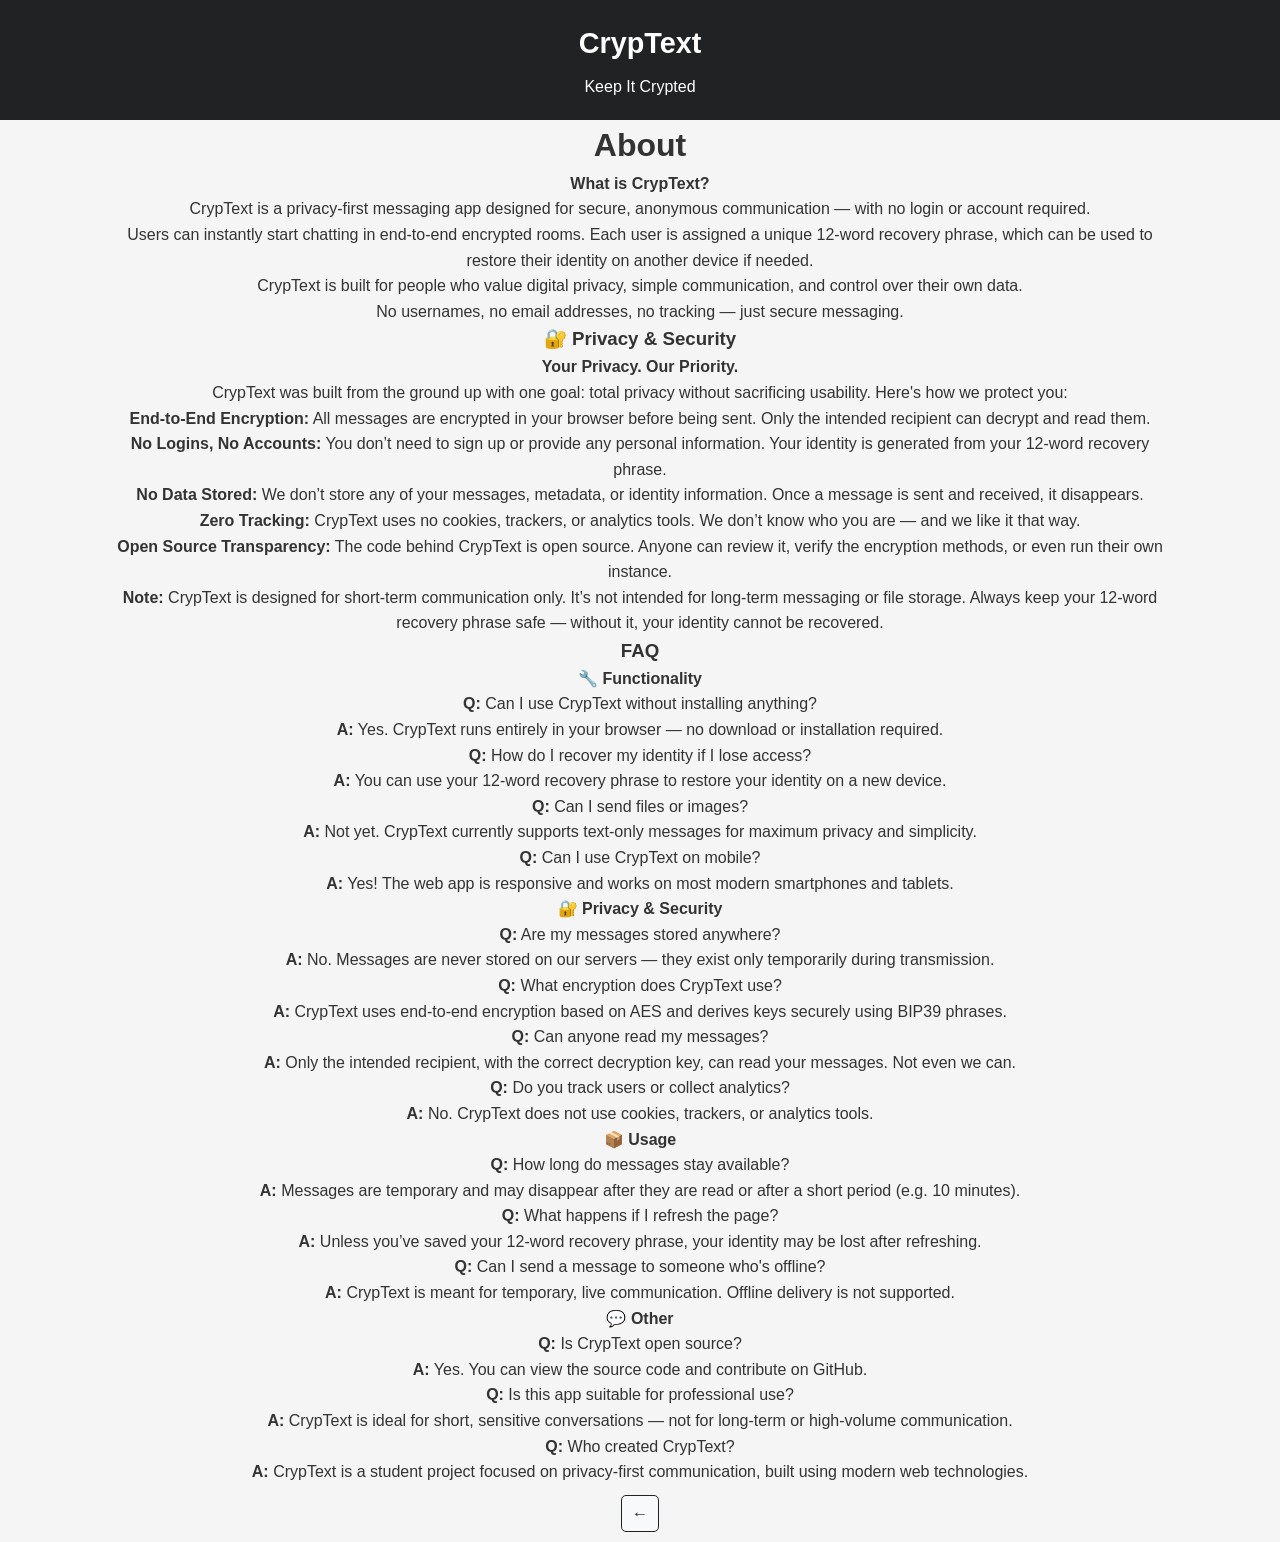
<file: about.html>
<!DOCTYPE html>
<html lang="en">
<head>
    <meta charset="UTF-8">
    <meta name="viewport" content="width=device-width, initial-scale=1.0">
    <title>About CrypText</title>
    <link rel="stylesheet" href="styles.css">
</head>
<body>
    <header>
        <div class="container">
            <div class="logo">CrypText</div>
            <p>Keep It Crypted</p>
        </div>
    </header>
    <main>
        <div class="container">
            <h1>About</h1>
            <p><strong>What is CrypText?</strong></p>
            <p>CrypText is a privacy-first messaging app designed for secure, anonymous communication — with no login or account required.</p>
            <p>Users can instantly start chatting in end-to-end encrypted rooms. Each user is assigned a unique 12-word recovery phrase, which can be used to restore their identity on another device if needed.</p>
            <p>CrypText is built for people who value digital privacy, simple communication, and control over their own data.</p>
            <p>No usernames, no email addresses, no tracking — just secure messaging.</p>

            <h3>🔐 Privacy & Security</h3>
            <p><strong>Your Privacy. Our Priority.</strong></p>
            <p>CrypText was built from the ground up with one goal: total privacy without sacrificing usability. Here's how we protect you:</p>
            <p><strong>End-to-End Encryption:</strong> All messages are encrypted in your browser before being sent. Only the intended recipient can decrypt and read them.</p>
            <p><strong>No Logins, No Accounts:</strong> You don’t need to sign up or provide any personal information. Your identity is generated from your 12-word recovery phrase.</p>
            <p><strong>No Data Stored:</strong> We don’t store any of your messages, metadata, or identity information. Once a message is sent and received, it disappears.</p>
            <p><strong>Zero Tracking:</strong> CrypText uses no cookies, trackers, or analytics tools. We don’t know who you are — and we like it that way.</p>
            <p><strong>Open Source Transparency:</strong> The code behind CrypText is open source. Anyone can review it, verify the encryption methods, or even run their own instance.</p>
            <p><strong>Note:</strong> CrypText is designed for short-term communication only. It’s not intended for long-term messaging or file storage. Always keep your 12-word recovery phrase safe — without it, your identity cannot be recovered.</p>

            <h3>FAQ</h3>
            <h4>🔧 Functionality</h4>
            <p><strong>Q:</strong> Can I use CrypText without installing anything?<br><strong>A:</strong> Yes. CrypText runs entirely in your browser — no download or installation required.</p>
            <p><strong>Q:</strong> How do I recover my identity if I lose access?<br><strong>A:</strong> You can use your 12-word recovery phrase to restore your identity on a new device.</p>
            <p><strong>Q:</strong> Can I send files or images?<br><strong>A:</strong> Not yet. CrypText currently supports text-only messages for maximum privacy and simplicity.</p>
            <p><strong>Q:</strong> Can I use CrypText on mobile?<br><strong>A:</strong> Yes! The web app is responsive and works on most modern smartphones and tablets.</p>

            <h4>🔐 Privacy & Security</h4>
            <p><strong>Q:</strong> Are my messages stored anywhere?<br><strong>A:</strong> No. Messages are never stored on our servers — they exist only temporarily during transmission.</p>
            <p><strong>Q:</strong> What encryption does CrypText use?<br><strong>A:</strong> CrypText uses end-to-end encryption based on AES and derives keys securely using BIP39 phrases.</p>
            <p><strong>Q:</strong> Can anyone read my messages?<br><strong>A:</strong> Only the intended recipient, with the correct decryption key, can read your messages. Not even we can.</p>
            <p><strong>Q:</strong> Do you track users or collect analytics?<br><strong>A:</strong> No. CrypText does not use cookies, trackers, or analytics tools.</p>

            <h4>📦 Usage</h4>
            <p><strong>Q:</strong> How long do messages stay available?<br><strong>A:</strong> Messages are temporary and may disappear after they are read or after a short period (e.g. 10 minutes).</p>
            <p><strong>Q:</strong> What happens if I refresh the page?<br><strong>A:</strong> Unless you’ve saved your 12-word recovery phrase, your identity may be lost after refreshing.</p>
            <p><strong>Q:</strong> Can I send a message to someone who's offline?<br><strong>A:</strong> CrypText is meant for temporary, live communication. Offline delivery is not supported.</p>

            <h4>💬 Other</h4>
            <p><strong>Q:</strong> Is CrypText open source?<br><strong>A:</strong> Yes. You can view the source code and contribute on GitHub.</p>
            <p><strong>Q:</strong> Is this app suitable for professional use?<br><strong>A:</strong> CrypText is ideal for short, sensitive conversations — not for long-term or high-volume communication.</p>
            <p><strong>Q:</strong> Who created CrypText?<br><strong>A:</strong> CrypText is a student project focused on privacy-first communication, built using modern web technologies.</p>
            <a href="index.html" class="back-button" style="text-decoration: none; display: inline-block; margin: 10px;">
                &#8592;
            </a>
        </div>
    </main>
</body>
</html>
</file>
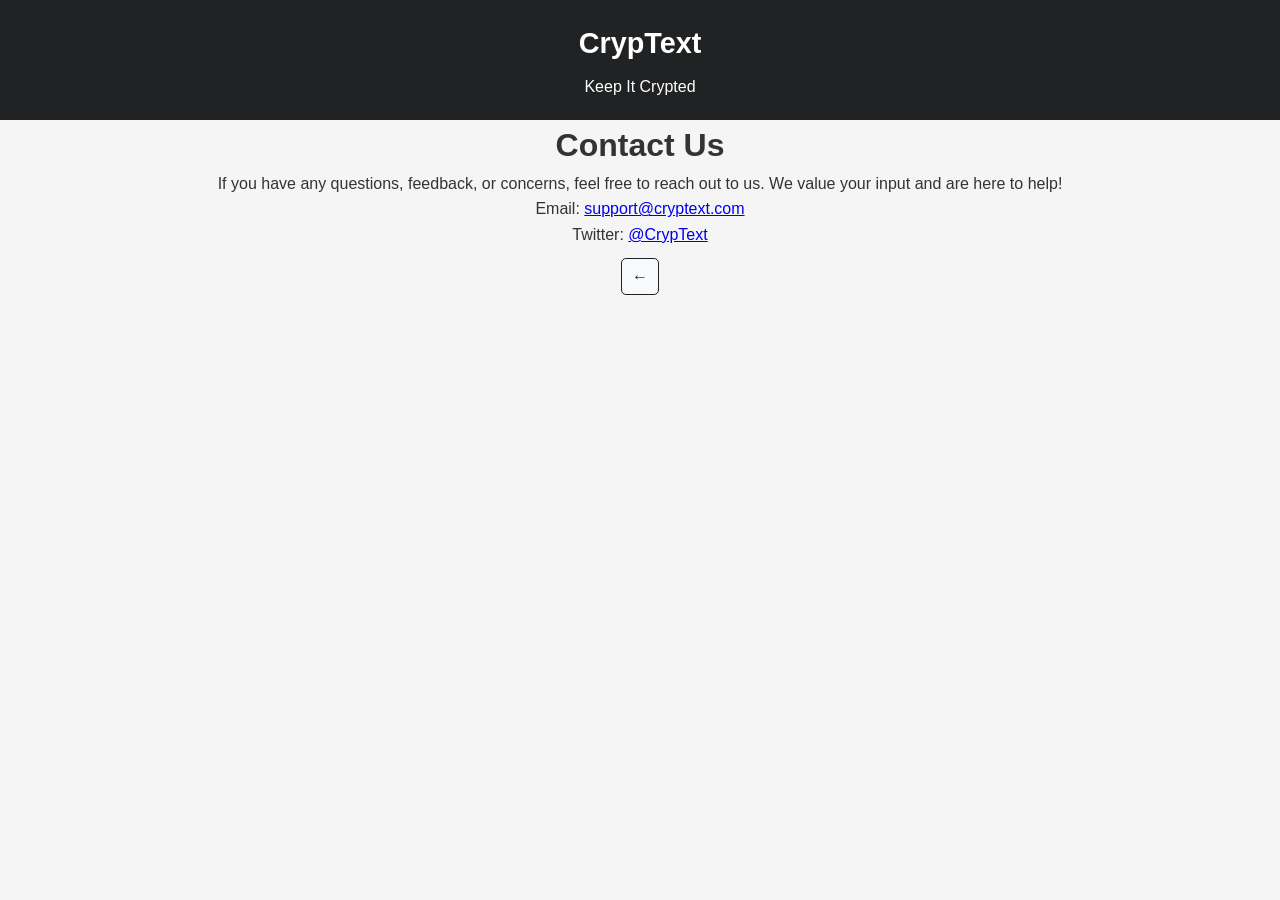
<file: contact.html>
<!DOCTYPE html>
<html lang="en">
<head>
    <meta charset="UTF-8">
    <meta name="viewport" content="width=device-width, initial-scale=1.0">
    <title>Contact Us - CrypText</title>
    <link rel="stylesheet" href="styles.css">
</head>
<body>
    <header>
        <div class="container">
            <div class="logo">CrypText</div>
            <p>Keep It Crypted</p>
        </div>
    </header>
    <main>
        <div class="container">
            <h1>Contact Us</h1>
            <p>If you have any questions, feedback, or concerns, feel free to reach out to us. We value your input and are here to help!</p>
            <p>Email: <a href="mailto:support@cryptext.com">support@cryptext.com</a></p>
            <p>Twitter: <a href="https://twitter.com/cryptext" target="_blank">@CrypText</a></p>
            
            <!-- Back button moved below the text -->
            <a href="index.html" class="back-button" style="text-decoration: none;">
                &#8592;
            </a>
        </div>
    </main>
</body>
</html>
</file>
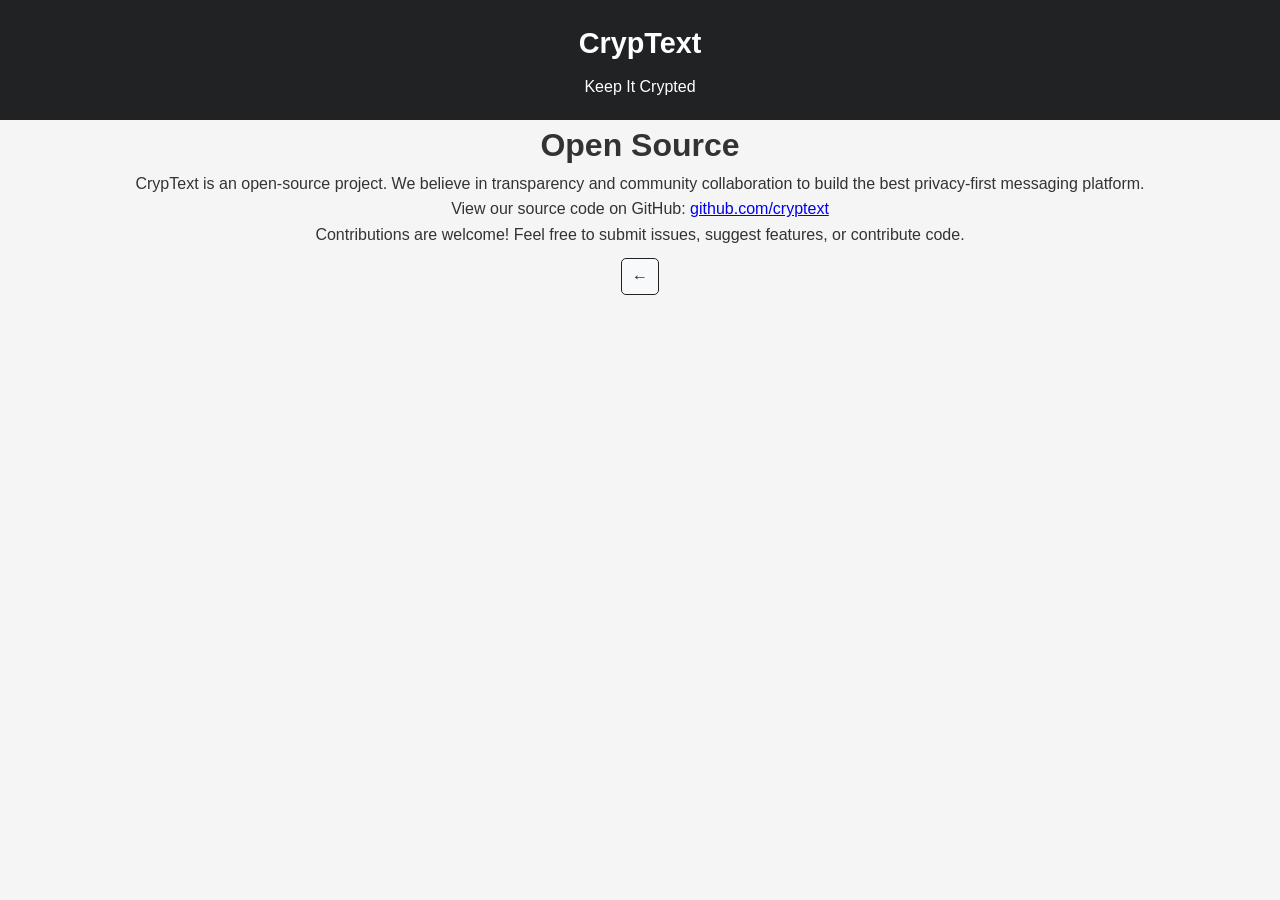
<file: opensource.html>
<!DOCTYPE html>
<html lang="en">
<head>
    <meta charset="UTF-8">
    <meta name="viewport" content="width=device-width, initial-scale=1.0">
    <title>Open Source - CrypText</title>
    <link rel="stylesheet" href="styles.css">
</head>
<body>
    <header>
        <div class="container">
            <div class="logo">CrypText</div>
            <p>Keep It Crypted</p>
        </div>
    </header>
    <main>
        <div class="container">
            <h1>Open Source</h1>
            <p>CrypText is an open-source project. We believe in transparency and community collaboration to build the best privacy-first messaging platform.</p>
            <p>View our source code on GitHub: <a href="https://github.com/cryptext" target="_blank">github.com/cryptext</a></p>
            <p>Contributions are welcome! Feel free to submit issues, suggest features, or contribute code.</p>
            <a href="index.html" class="back-button" style="text-decoration: none; display: inline-block; margin: 10px;">
                &#8592;
            </a>
        </div>
    </main>
</body>
</html>
</file>
<file: styles.css>
:root {
    --primary-color: #212223;
    --dark-color: #1a1a2e;
    --light-color: #f5f5f5;
    --success-color: #28a745;
    --danger-color: #dc3545;
}
* {
    box-sizing: border-box;
    margin: 0;
    padding: 0;
    font-family: 'Segoe UI', Tahoma, Geneva, Verdana, sans-serif;
}

body, h1, h2, h3, h4, p, ul, li {
    text-align: center;
}

body {
    font-family: 'DM Sans', sans-serif;
    background-color: var(--light-color);
    color: #333;
    line-height: 1.6;
}

.container {
    max-width: 1100px;
    margin: 0 auto;
    padding: 0 20px;
}

header {
    background-color: var(--primary-color);
    color: #fff;
    padding: 20px 0;
    text-align: center;
}

.logo {
    font-size: 1.8rem;
    font-weight: bold;
    margin-bottom: 8px;
}

.main-content {
    padding: 30px 0;
    min-height: calc(100vh - 140px);
}

.card {
    background: #fff;
    border-radius: 12px;
    box-shadow: 0 2px 10px rgba(0, 0, 0, 0.1);
    padding: 25px;
    margin-bottom: 20px;
}

.btn {
    display: inline-block;
    background: var(--primary-color); /* Default background color */
    color: #fff; /* Default text color */
    border: none;
    padding: 12px 25px;
    border-radius: 5px;
    cursor: pointer;
    font-size: 1rem;
    text-transform: uppercase;
    letter-spacing: 1px;
    transition: all 0.3s ease;
}

.btn:hover {
    background: #7c7c7c; /* Hover background color */
    transform: translateY(-2px);
}

.btn:focus,
.btn:active {
    background: var(--primary-color); /* Keep the same background color */
    color: #fff; /* Keep the same text color */
    outline: none; /* Remove the default blue outline */
    box-shadow: none; /* Remove any default focus shadow */
}

.btn-block {
    display: block;
    width: 100%;
}

.text-center {
    text-align: center;
}

/* Screens */
.screen {
    display: none;
}

.active {
    display: block;
}

/* Welcome Screen */
.welcome-screen {
    text-align: center;
    padding: 20px;
}

.welcome-screen h2 {
    font-size: 2rem;
    margin-bottom: 20px;
}

.welcome-screen p {
    margin-bottom: 30px;
    font-size: 1.1rem;
}

.actions {
    display: flex;
    justify-content: space-around;
    flex-wrap: wrap;
    gap: 15px;
}

/* Setup Screen */
.setup-screen h2 {
    margin-bottom: 20px;
}

.id-display {
    font-size: 2rem;
    font-weight: bold;
    text-align: center;
    letter-spacing: 5px;
    margin: 20px 0;
    color: var(--primary-color);
}

.form-group {
    margin-bottom: 20px;
}

.form-group label {
    display: block;
    margin-bottom: 5px;
    font-weight: bold;
}

.form-control {
    width: 100%;
    padding: 10px;
    border: 1px solid #ddd;
    border-radius: 5px;
}

/* Recovery Phrase */
.recovery-phrase {
    display: grid;
    grid-template-columns: repeat(3, 1fr);
    gap: 10px;
    margin: 25px 0;
}

.phrase-word {
    background: #f5f5f5;
    padding: 10px;
    border-radius: 5px;
    text-align: center;
    border: 1px solid #ddd;
}

.phrase-word span {
    font-weight: bold;
    color: #666;
    margin-right: 5px;
}

/* Chat Screen */
.chat-container {
    display: flex; /* Use flexbox for horizontal alignment */
    flex-direction: row; /* Ensure the layout is side-by-side */
    height: 100vh; /* Full height for the chat container */
    margin-top: 0; /* Remove unnecessary margin */
}

.contact-list {
    width: 30%; /* Allocate 30% of the width for the contact list */
    background: #fff;
    border-radius: 12px;
    box-shadow: 0 2px 10px rgba(0, 0, 0, 0.1);
    overflow-y: auto; /* Enable scrolling for long contact lists */
    padding: 10px; /* Add padding for better spacing */
    height: 100%; /* Ensure it stretches to full height */
}

.contact {
    padding: 15px;
    border-bottom: 1px solid #eee;
    cursor: pointer;
    transition: background 0.3s;
    position: relative;
}

.contact:hover {
    background: #f9f9f9;
}

.contact.active-contact {
    background: #e8f0fe;
    border-left: 3px solid var(--primary-color);
}

.contact-name {
    font-weight: bold;
    margin-bottom: 5px;
}

.contact-preview {
    font-size: 0.9rem;
    color: #777;
    white-space: nowrap;
    overflow: hidden;
    text-overflow: ellipsis;
}

.contact-picture {
    width: 40px; /* Set the size of the profile picture */
    height: 40px; /* Set the size of the profile picture */
    border-radius: 50%; /* Make the picture circular */
    margin-right: 10px; /* Add spacing between the picture and text */
    vertical-align: middle; /* Align the picture with the text */
}

.contact-menu-btn {
    position: absolute;
    top: 8px;
    right: 8px;
    background: none;
    border: none;
    font-size: 1.3em;
    color: #888;
    cursor: pointer;
    padding: 0 4px;
    z-index: 2;
    transition: color 0.2s;
}

.contact-menu-btn:hover {
    color: #212223;
}

.chat-box {
    width: 70%; /* Allocate 70% of the width for the chat box */
    padding: 20px;
    background: #fff;
    border-radius: 12px;
    box-shadow: 0 2px 10px rgba(0, 0, 0, 0.1);
    margin-left: 10px; /* Add spacing between the contact list and chat box */
    display: flex;
    flex-direction: column;
    height: 100%; /* Ensure it stretches to full height */
}

.chat-header {
    text-align: left; /* Align all elesments to the left */
    padding-bottom: 15px;
    border-bottom: 1px solid #eee;
    margin-bottom: 15px;
}

.profile-container {
    display: flex; /* Use flexbox for horizontal alignment */
    align-items: center; /* Vertically align the profile picture and text */
    gap: 10px; /* Add spacing between the profile picture and the text */
}

.profile-picture {
    width: 60px; /* Set the size of the profile picture */
    height: 60px; /* Set the size of the profile picture */
    border-radius: 50%; /* Make the picture circular */
    display: block; /* Ensure the image is displayed */
    object-fit: cover; /* Ensure the image fits within the circle */
}

#chat-display-name {
    font-size: 1.2rem; /* Font size for the name */
    font-weight: bold; /* Make the name bold */
    margin: 0; /* Remove default margins */
}

#chat-user-id {
    font-size: 1rem; /* Font size for the user ID */
    font-weight: bold;
    color: #212223; /* Subtle color for the user ID */
    margin: 0; /* Remove default margins */
}

.chat-messages {
    flex: 1;
    overflow-y: auto;
    padding: 10px;
}

.message {
    padding: 10px 15px;
    border-radius: 15px;
    margin-bottom: 10px;
    max-width: 70%;
    word-break: break-word;
}

.received {
    background: #f1f0f0;
    align-self: flex-start;
}

.sent {
    background: var(--primary-color);
    color: white;
    align-self: flex-end;
    margin-left: auto;
}

.message-time {
    font-size: 0.7rem;
    text-align: right;
    margin-top: 5px;
    opacity: 0.7;
}

.chat-input {
    display: flex;
    padding-top: 15px;
    border-top: 1px solid #eee;
}

.chat-input input {
    flex: 1;
    padding: 12px;
    border: 1px solid #ddd;
    border-radius: 25px;
    margin-right: 10px;
}

.chat-input button#emoji-btn {
    margin-right: 1px; /* Add space to the right of the emoji button */
}

.chat-input button#send-btn {
    margin-left: 7px; /* Add space to the left of the send button */
}

/* Search Bar */
#search-contacts {
    width: 100%;
    max-width: 400px;
    padding: 10px;
    border: 2px solid #212223; /* Updated color */
    border-radius: 25px;
    font-size: 16px;
    outline: none;
    transition: all 0.3s ease;
    background-color: #f5f5f5; /* Optional: Light background for contrast */
    margin-bottom: 12px;
}

#search-contacts:focus {
    border-color: #212223; /* Updated focus color */
    box-shadow: 0 0 10px rgba(33, 34, 35, 0.5); /* Slight shadow with the same color */
}

/* Recovery Screen */
.recovery-input {
    display: grid;
    grid-template-columns: repeat(3, 1fr);
    gap: 10px;
    margin: 25px 0;
}

.word-input {
    margin-bottom: 10px;
}

.word-input label {
    display: block;
    margin-bottom: 5px;
    color: #666;
}

.word-input input {
    width: 100%;
    padding: 8px;
    border: 1px solid #ddd;
    border-radius: 5px;
}

/* Utility classes */
.hidden {
    display: none !important;
}

.alert {
    padding: 10px 15px;
    border-radius: 5px;
    margin-bottom: 15px;
}

.alert-success {
    background: #d4edda;
    color: #155724;
    border: 1px solid #c3e6cb;
}

.alert-danger {
    background: #f8d7da;
    color: #721c24;
    border: 1px solid #f5c6cb;
}

footer {
    text-align: center;
    padding: 20px 0;
    color: #666;
    font-size: 0.9rem;
}

@media (max-width: 768px) {
    .chat-container {
        flex-direction: column;
        height: auto;
    }
    
    .contact-list, .chat-box {
        width: 100%;
        margin-left: 0;
        margin-bottom: 20px;
    }
    
    .recovery-phrase, .recovery-input {
        grid-template-columns: repeat(2, 1fr);
    }
}

/* Dark Mode Styles */
.dark-mode {
    background-color: #18191a;
    color: #e4e6eb;
}

.dark-mode header,
.dark-mode footer {
    background-color: #242526;
    color: #e4e6eb;
}

.dark-mode .container {
    background: none;
}

.dark-mode .card {
    background: #242526;
    color: #e4e6eb;
    border: 1px solid #393a3b;
}

.dark-mode .btn,
.dark-mode #logout-btn,
.dark-mode .btn-block {
    background: #3a3b3c;
    color: #e4e6eb;
    border: none;
}

.dark-mode .btn:hover,
.dark-mode #logout-btn:hover {
    background: #4e4f50;
    color: #fff;
}

.dark-mode .settings-bar {
    background-color: #242526;
    border-left: 1px solid #393a3b;
}

.dark-mode #dark-mode-toggle {
    background: #3a3b3c;
    color: #e4e6eb;
}

.dark-mode #dark-mode-toggle:hover {
    background: #4e4f50;
}

.dark-mode #close-settings-btn {
    color: #e4e6eb;
}

.dark-mode .close-btn-wrapper {
    background: none;
}

.dark-mode .contact-list {
    background: #242526;
    border: none;
    box-shadow: none;
}

.dark-mode .contact {
    background: transparent;
    border-bottom: 1px solid #393a3b;
    color: #e4e6eb;
}

.dark-mode .contact.active-contact {
    background: #393a3b;
    border-left: 3px solid #e4e6eb;
}

.dark-mode .contact-name,
.dark-mode .contact-preview {
    color: #e4e6eb;
}

.dark-mode .chat-box {
    background: #18191a;
    color: #e4e6eb;
    border: none;
    box-shadow: none;
}

.dark-mode .chat-header,
.dark-mode .chat-subtitle {
    background: none;
    color: #e4e6eb;
    border-bottom: 1px solid #393a3b;
}

.dark-mode .profile-box {
    background: #242526;
    border: 1px solid #393a3b;
    color: #e4e6eb;
}

.dark-mode .profile-picture,
.dark-mode .contact-picture {
    border: 2px solid #393a3b;
}

.dark-mode .chat-messages {
    background: #18191a;
}

.dark-mode .message.received {
    background: #242526;
    color: #e4e6eb;
}

.dark-mode .message.sent {
    background: #3a3b3c;
    color: #e4e6eb;
}

.dark-mode .message-time {
    color: #b0b3b8;
}

.dark-mode .chat-input {
    border-top: 1px solid #393a3b;
}

.dark-mode .chat-input input {
    background: #242526;
    color: #e4e6eb;
    border: 1px solid #393a3b;
}

.dark-mode .chat-input input::placeholder {
    color: #b0b3b8;
}

.dark-mode .emoji-picker {
    background: #242526;
    border: 1px solid #393a3b;
    color: #e4e6eb;
}

.dark-mode .emoji-picker span {
    color: #e4e6eb;
}

.dark-mode .recovery-phrase,
.dark-mode .phrase-word {
    background: #242526;
    color: #e4e6eb;
    border: 1px solid #393a3b;
}

.dark-mode .form-control,
.dark-mode input,
.dark-mode textarea {
    background: #242526;
    color: #e4e6eb;
    border: 1px solid #393a3b;
}

.dark-mode .form-control::placeholder,
.dark-mode input::placeholder,
.dark-mode textarea::placeholder {
    color: #b0b3b8;
}

.dark-mode .alert-success {
    background: #234d20;
    color: #e4e6eb;
    border: 1px solid #155724;
}

.dark-mode .alert-danger {
    background: #5a1a1a;
    color: #e4e6eb;
    border: 1px solid #721c24;
}

.dark-mode .about-bar {
    background: #242526;
    color: #e4e6eb;
    border-top: 1px solid #393a3b;
}

.dark-mode .about-link {
    color: #e4e6eb;
}

.dark-mode .about-link:hover {
    color: #4e8cff;
}

.dark-mode .dot-separator {
    color: #b0b3b8;
}

.dark-mode .back-button {
    color: #e4e6eb;
    background: #242526;
    border: 1px solid #393a3b;
}

.dark-mode .back-button:hover {
    background: #3a3b3c;
    color: #fff;
}

.dark-mode #chat-user-id {
    color: #e4e6eb;
}

.dark-mode #search-contacts {
    color: #000 !important;
    background-color: #f5f5f5 !important;
}

/* Dark Mode Toggle */
#dark-mode-toggle {
    padding: 10px 20px;
    background-color: #212223; /* Dark background for the button */
    color: white; /* White text for contrast */
    border: none;
    border-radius: 25px;
    font-size: 16px;
    cursor: pointer;
    transition: background-color 0.3s ease, transform 0.2s ease;
    max-width: 200px; /* Optional: Limit the width of the button */
}

#dark-mode-toggle:hover {
    background-color: #333; /* Slightly lighter shade for hover effect */
    transform: scale(1.05);
}

#dark-mode-toggle:active {
    transform: scale(0.95);
}

/* Top Controls */
#top-controls {
    display: none;
    width: 100%;
    align-items: center;
    justify-content: center;
    flex-direction: column;
    margin-top: 20px;
    gap: 0;
}

#chat-screen.active ~ #top-controls,
#top-controls:has(+ #chat-screen.active) {
    display: flex;
    flex-direction: column;
    align-items: center;
    justify-content: center;
    margin-top: 20px;
    gap: 15px;
}

#search-bar {
    width: 100%;
    max-width: 400px;
    margin: 0 auto;
    display: flex;
    flex-direction: column;
    align-items: center;
    gap: 0;
}

.search-buttons {
    display: flex;
    flex-direction: row;
    gap: 12px;
    justify-content: center;
    width: 100%;
}

.profile-box {
    border: 1px solid #ddd; /* Light border for the box */
    border-radius: 10px; /* Rounded corners */
    padding: 15px; /* Add padding inside the box */
    background-color: #f9f9f9; /* Light background color */
    box-shadow: 0 2px 5px rgba(0, 0, 0, 0.1); /* Subtle shadow for depth */
    display: inline-block; /* Ensure the box wraps the content */
    margin-bottom: 15px; /* Add spacing below the box */
}

/* Settings Button */
#settings-container {
    position: fixed;
    top: 20px;
    right: 20px;
    z-index: 1000;
}

.settings-icon:hover {
    transform: scale(1.1);
}

/* Remove background from the top right settings button */
.settings-icon {
    background: none !important;
    border: none;
    color: var(--primary-color);
    font-size: 1.5em;
    cursor: pointer;
    transition: transform 0.2s;
    padding: 0;
    box-shadow: none;
}

/* Settings Bar */
.settings-bar {
    position: fixed;
    top: 0;
    right: -250px; /* Start off-screen */
    width: 250px;
    height: 100vh;
    background-color: #f9f9f9;
    border-left: 1px solid #ddd;
    box-shadow: -2px 0 5px rgba(0, 0, 0, 0.1);
    display: flex;
    flex-direction: column;
    align-items: center;
    padding: 20px;
    gap: 15px;
    z-index: 1000;
    transition: right 0.3s ease; /* Smooth transition */
}

.settings-bar.active {
    right: 0; /* Slide into view */
}

.settings-bar button {
    padding: 10px 20px;
    background-color: var(--primary-color);
    color: white;
    border: none;
    border-radius: 5px;
    cursor: pointer;
    font-size: 1rem;
    transition: background-color 0.3s ease;
}

.settings-bar button:hover {
    background-color: #333;
}

/* Close Button */
#close-settings-btn {
    background: none;
    border: none;
    font-size: 1.5rem;
    color: var(--primary-color);
    cursor: pointer;
    align-self: unset; /* Remove previous alignment */
    margin: 0;         /* Remove previous margin */
    transition: transform 0.2s ease;
}

#close-settings-btn:hover {
    transform: scale(1.2);
}

/* Styling for the About Bar */
.about-bar {
    margin-bottom: 20px;
    padding: 10px;
    background-color: #f8f9fa; /* Light background */
    border-top: 1px solid #ddd;
    font-size: 14px;
    color: #333;
    text-align: center;
    border-radius: 10px; /* Soften the edges */
}

.about-link {
    text-decoration: none;
    color: var(--primary-color);
    font-weight: bold;
    transition: color 0.3s ease;
}

.about-link:hover {
    color: #007bff; /* Optional: Change color on hover */
}

/* Dot Separator */
.dot-separator {
    margin: 0 10px;
    color: #666; /* Adjust color to match your design */
    font-size: 1.2rem; /* Adjust size if needed */
    vertical-align: middle;
}

/* Back Button */
.back-button {
    font-size: 16px;
    color: #212223; /* Updated color */
    padding: 5px 10px;
    border: 1px solid #212223; /* Updated border color */
    border-radius: 5px;
    background-color: #f8f9fa;
    transition: background-color 0.3s, color 0.3s;
    display: inline-block;
    margin: 10px;
    text-align: left; /* Align text to the left */
}

.back-button:hover {
    background-color: #212223; /* Updated hover background color */
    color: #fff; /* Updated hover text color */
}

.chat-subtitle {
    color: #212223;; /* Use the specified color */
    font-weight: bold; /* Make the text thicker */
    font-size: 1.5rem; /* Optional: Adjust font size for better visibility */
    margin-top: 10px; /* Optional: Add spacing above the text */
    text-align: left; /* Align text to the left */
    margin-left: 20x; /* Add left margin to move it further left */
}

/* Default style for the Log Out button */
.logout-button {
    color: #212223; /* Default color */
    background-color: transparent; /* No background by default */
    border: 1px solid #212223; /* Optional: Add a border */
    padding: 10px 20px;
    border-radius: 5px; /* Rounded corners */
    cursor: pointer;
    transition: background-color 0.3s ease, color 0.3s ease; /* Smooth transition */
}

/* Hover effect for the Log Out button */
.logout-button:hover {
    background-color: #212223; /* Darker background on hover */
    color: #fff; /* White text on hover */
}

#logout-btn {
    background: #212223; /* Default background color */
    color: #fff; /* White text color */
    border: none; /* Remove border */
    padding: 12px 25px; /* Consistent padding */
    border-radius: 5px; /* Rounded corners */
    cursor: pointer;
    font-size: 1rem; /* Font size */
    text-transform: uppercase; /* Uppercase text */
    letter-spacing: 1px; /* Letter spacing */
    transition: all 0.3s ease; /* Smooth transition */
    margin: 40px auto 0; /* Add space above the button and center it */
    display: block; /* Ensure it appears on its own line */
    text-align: center; /* Center the button text */
}

/* Hover effect for the Log Out button */
#logout-btn:hover {
    background: #7c7c7c; /* Hover background color */
    color: #fff; /* Keep text white on hover */
}

/* Emoji Picker */
.emoji-picker {
    display: flex;
    flex-wrap: wrap;
    gap: 5px;
    max-height: 200px;
    overflow-y: auto;
    background: #f9f9f9;
    border: 1px solid #ccc;
    padding: 10px;
    position: absolute;
    width: 300px;
    z-index: 1000;
    border-radius: 5px;
    box-shadow: 0 4px 8px rgba(0, 0, 0, 0.1);
    transform: translateY(685px); /* Position closer to the button */
}

.emoji-picker.hidden {
    display: none;
}

.emoji-picker span {
    cursor: pointer;
    font-size: 20px;
}

/* Copy Recovery Phrase Button */
#copy-recovery-phrase-btn {
    margin-top: 20px; /* Add spacing above the button */
}

/* Close Button Wrapper */
.close-btn-wrapper {
    width: 100%;
    display: flex;
    justify-content: center;
}

#add-user-modal.hidden {
    display: none !important;
}

#delete-account-btn {
    display: none;
}

.friend-request-item {
    display: flex;
    align-items: center;
    justify-content: space-between;
    padding: 10px;
    border-bottom: 1px solid #eee;
    margin-bottom: 5px;
}

.friend-request-info {
    display: flex;
    align-items: center;
    gap: 10px;
}

.friend-request-actions {
    display: flex;
    gap: 5px;
}

.accept-btn {
    background: var(--success-color);
    color: white;
    border: none;
    padding: 5px 10px;
    border-radius: 5px;
    cursor: pointer;
}

.decline-btn {
    background: var(--danger-color);
    color: white;
    border: none;
    padding: 5px 10px;
    border-radius: 5px;
    cursor: pointer;
}

/* Dark mode support */
.dark-mode .friend-request-item {
    border-bottom: 1px solid #393a3b;
}

.dark-mode #friend-requests-modal-content {
    background: #242526;
    color: #e4e6eb;
}
</file>
